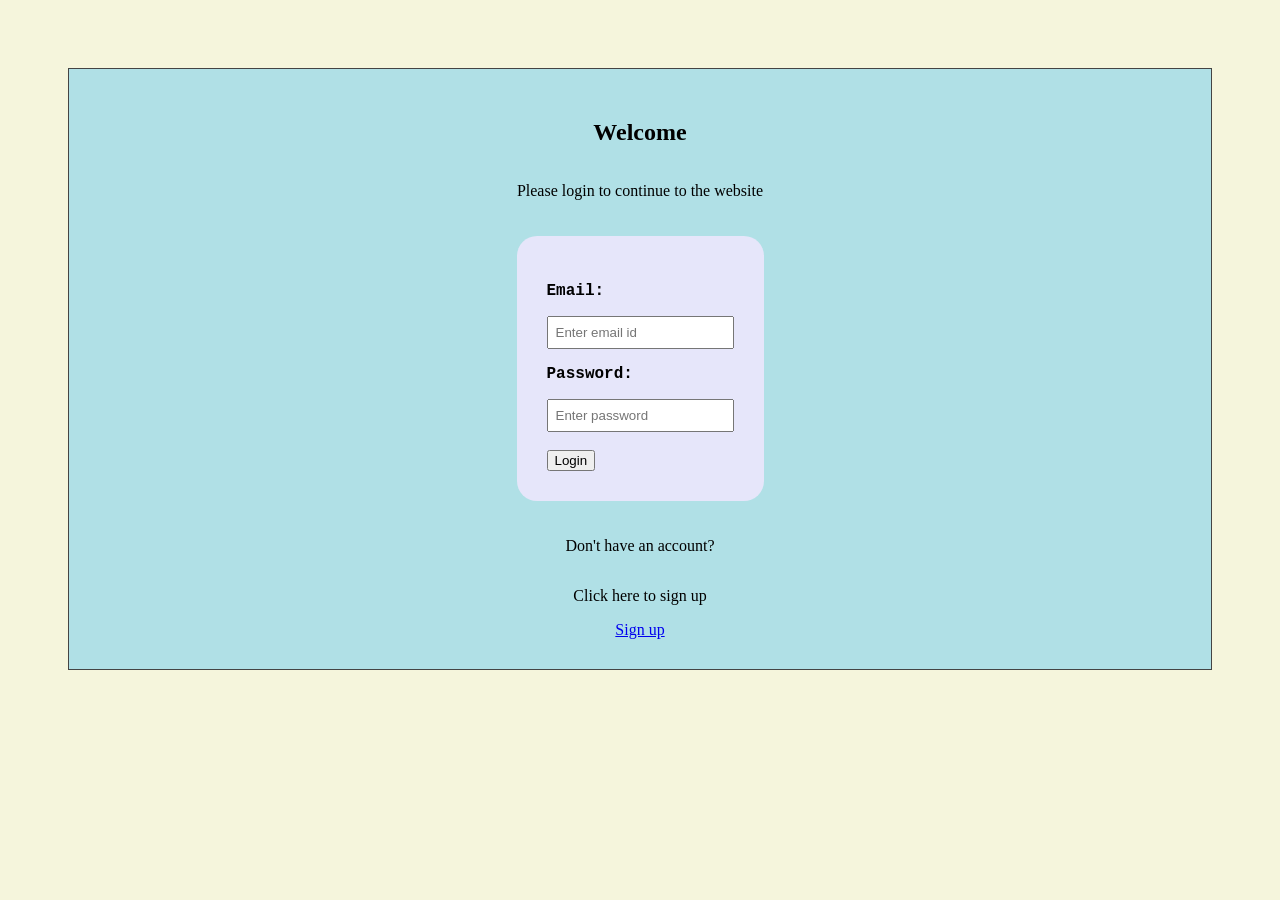
<file: index.html>
<!DOCTYPE html>
<html>
    <head>
        <title>Login</title>
        <link rel="stylesheet" href="style.css">
    </head>
    <body>
        <div class="container">
            <h2>Welcome</h2>
            <p>Please login to continue to the website</p>
            <div class="login">
                <form action="home.html">
                    <p class="credentials"><strong>Email:</strong></p>
                    <input type="email" placeholder="Enter email id" required>
                    <p class="credentials"><strong>Password:</strong></p>
                    <input type="password" placeholder="Enter password" required>
                    <br><br>
                    <button type="submit" class="sub">Login</button>
                </form>
            </div>
            <p>Don't have an account?</p>
            <p>Click here to sign up</p>
            <a href="signup.html">Sign up</a>
        </div>
    </body>
</html>
</file>
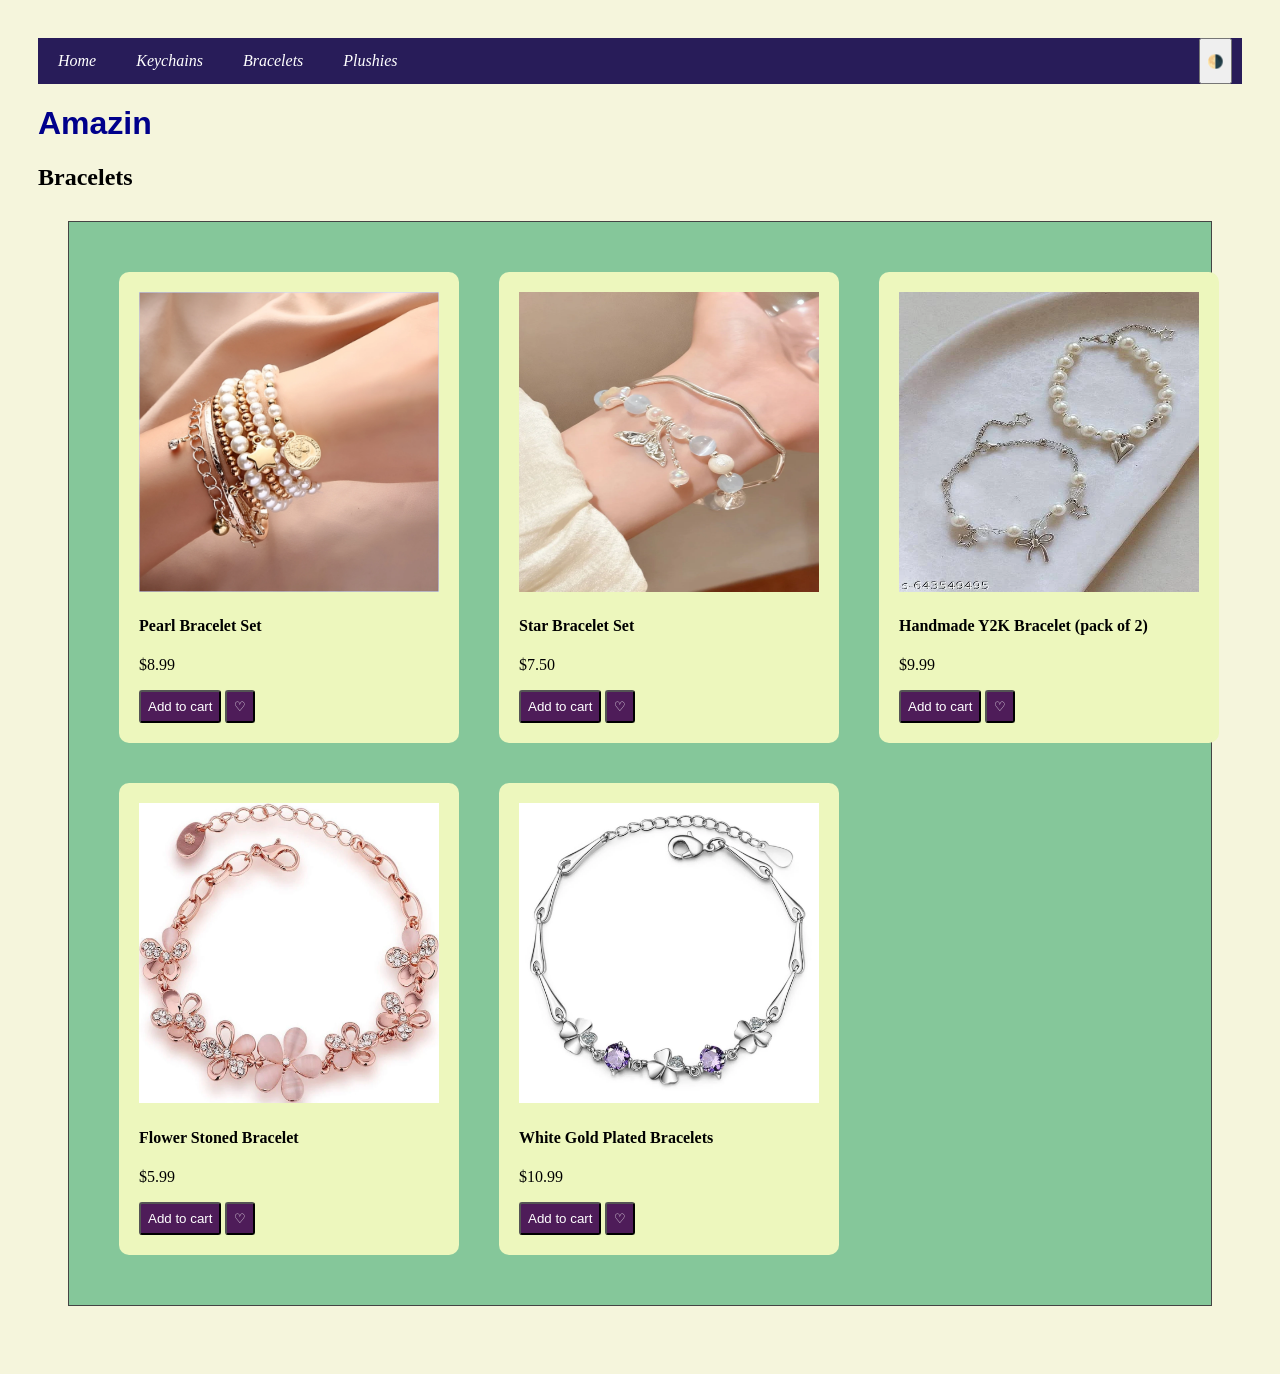
<file: bracelets.html>
<!DOCTYPE html>
<html>
    <head>
        <meta charset="UTF-8">
        <meta name="viewport" content="width=device-width, initial-scale=1.0">
        <title>Amazin</title>
        <link rel="stylesheet" href="style.css">
        <script src="script.js"></script>
    </head>
    <body>
        <div class="navbar">
            <a href="home.html">Home</a>
            <a href="keychains.html">Keychains</a>
            <a href="bracelets.html">Bracelets</a>
            <a href="plushies.html">Plushies</a>
            <button onclick="toggleDark()">🌗</button>
        </div>
        <div class="box">
            <h1>Amazin</h1>
            <h2>Bracelets</h2>
            <div class="items">
                <div class="item">
                    <img src="pics/brace3.webp" alt="bracelet">
                    <h4>Pearl Bracelet Set</h4>
                    <p>$8.99</p>
                    <button onclick="addToCart()" class="add">Add to cart</button>
                    <button onclick="fav(this)" class="add">♡</button><br>
                </div>
                <div class="item">
                    <img src="pics/brace2.webp" alt="bracelet">
                    <h4>Star Bracelet Set</h4>
                    <p>$7.50</p>
                    <button onclick="addToCart()" class="add">Add to cart</button>
                    <button onclick="fav(this)" class="add">♡</button><br>
                </div>
                <div class="item">
                    <img src="pics/brace1.webp" alt="bracelet">
                    <h4>Handmade Y2K Bracelet (pack of 2)</h4>
                    <p>$9.99</p>
                    <button onclick="addToCart()" class="add">Add to cart</button>
                    <button onclick="fav(this)" class="add">♡</button><br>
                </div>
                <div class="item">
                    <img src="pics/brace4.webp" alt="bracelet">
                    <h4>Flower Stoned Bracelet</h4>
                    <p>$5.99</p>
                    <button onclick="addToCart()" class="add">Add to cart</button>
                    <button onclick="fav(this)" class="add">♡</button><br>
                </div>
                <div class="item">
                    <img src="pics/brace5.webp" alt="bracelet">
                    <h4>White Gold Plated Bracelets</h4>
                    <p>$10.99</p>
                    <button onclick="addToCart()" class="add">Add to cart</button>
                    <button onclick="fav(this)" class="add">♡</button><br>
                </div>
            </div>
        </div>
    </body>
</html>
</file>
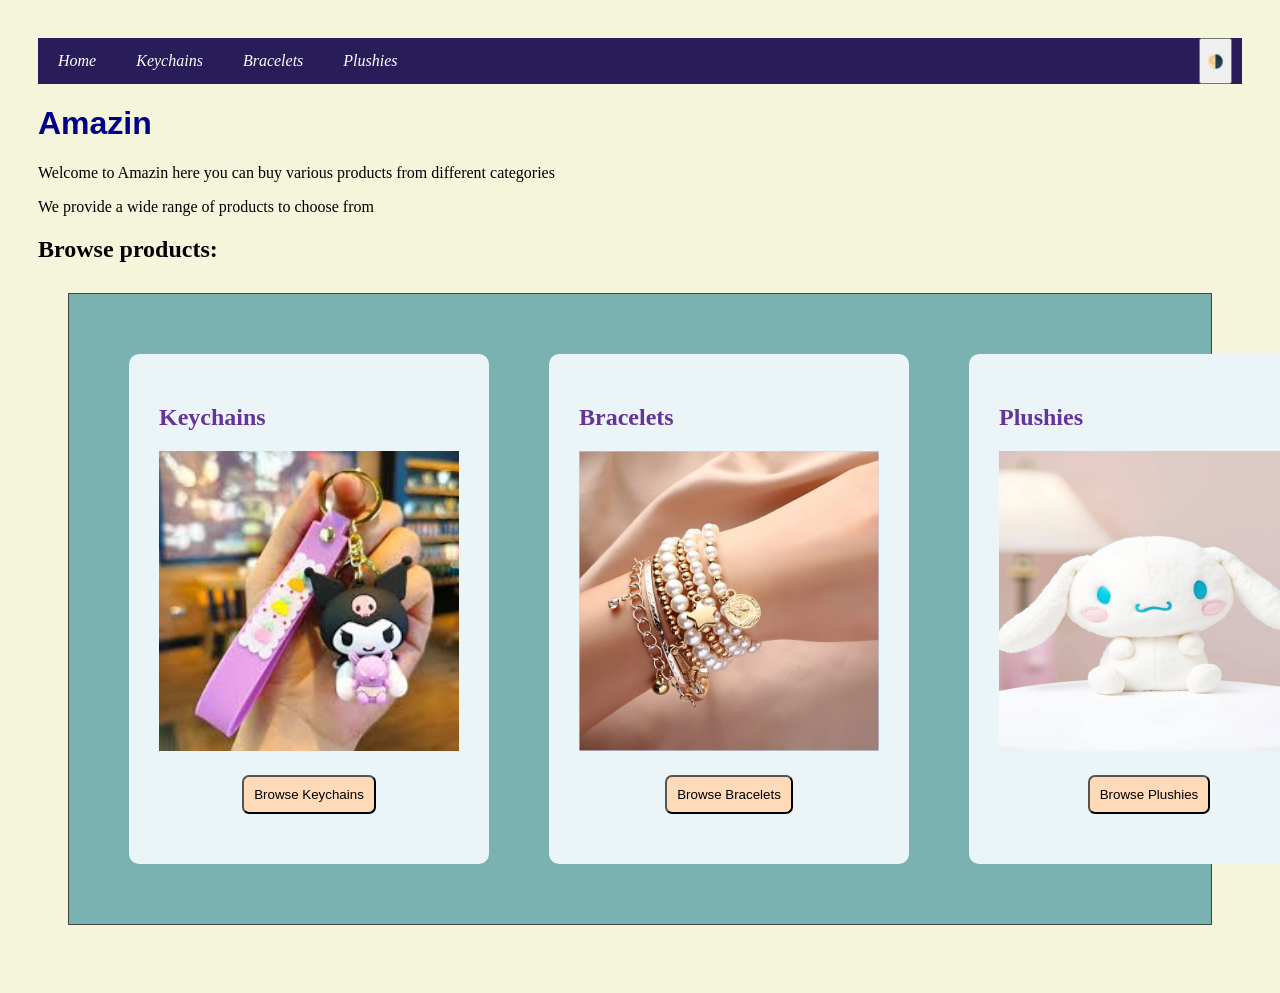
<file: home.html>
<!DOCTYPE html>
<html>
    <head>
        <meta charset="UTF-8">
        <meta name="viewport" content="width=device-width, initial-scale=1.0">
        <title>Amazin</title>
        <link rel="stylesheet" href="style.css">
        <script src="script.js"></script>
    </head>
    <body>
        <div class="navbar">
            <a href="home.html">Home</a>
            <a href="keychains.html">Keychains</a>
            <a href="bracelets.html">Bracelets</a>
            <a href="plushies.html">Plushies</a>
            <button onclick="toggleDark()">🌗</button>
        </div>
        <div class="box">
            <h1>Amazin</h1>
            <p>Welcome to Amazin here you can buy various products from different categories</p>
            <p>We provide a wide range of products to choose from</p>

            <h2>Browse products:</h2>
            <div id="products">
                <div class="product">
                    <form action="keychains.html">
                        <h2>Keychains</h2>
                        <img src="pics/key1.jpeg" alt="keychain">
                        <button type="submit" class="browse">Browse Keychains</button>
                    </form>
                </div>
                <div class="product">
                    <form action="bracelets.html">
                        <h2>Bracelets</h2>
                        <img src="pics/brace3.webp" alt="bracelet">
                        <button type="submit" class="browse">Browse Bracelets</button>
                    </form>
                </div>
                <div class="product">
                    <form action="plushies.html">
                        <h2>Plushies</h2>
                        <img src="pics/plush1.webp" alt="plushie">
                        <button type="submit" class="browse">Browse Plushies</button>
                    </form>
                </div>
            </div>
    </body>
</html>
</file>
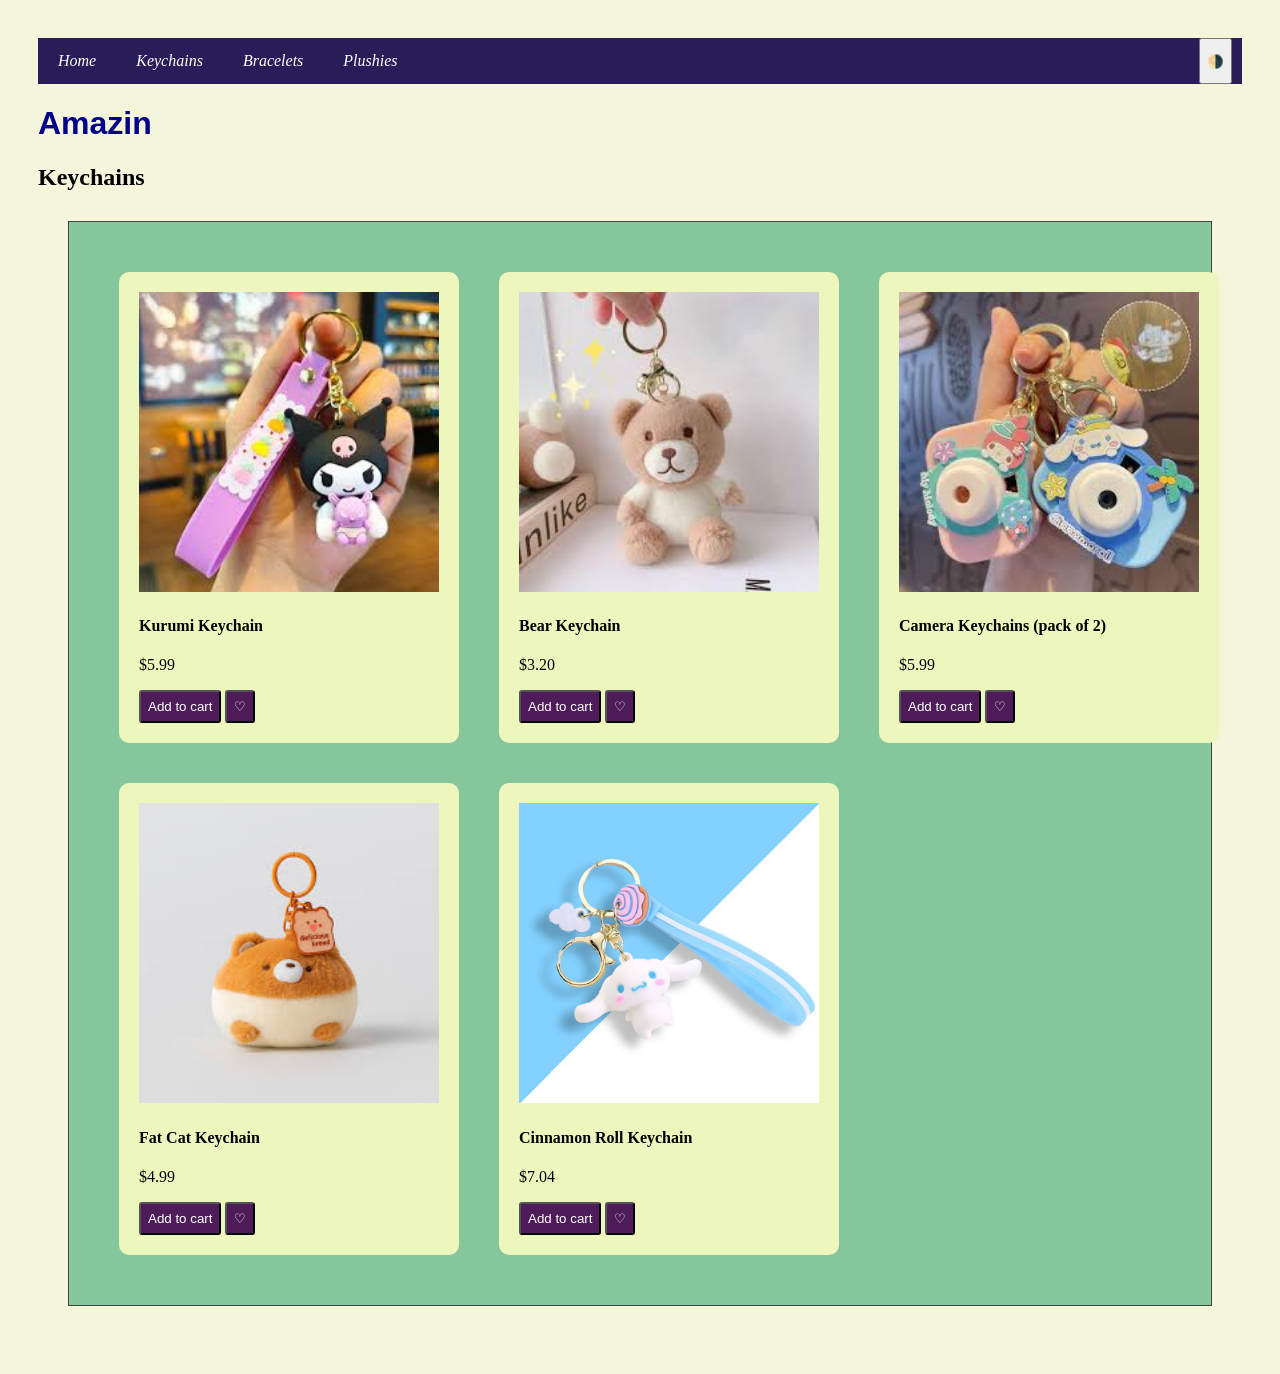
<file: keychains.html>
<!DOCTYPE html>
<html>
    <head>
        <meta charset="UTF-8">
        <meta name="viewport" content="width=device-width, initial-scale=1.0">
        <title>Amazin</title>
        <link rel="stylesheet" href="style.css">
        <script src="script.js"></script>
    </head>
    <body>
        <div class="navbar">
            <a href="home.html">Home</a>
            <a href="keychains.html">Keychains</a>
            <a href="bracelets.html">Bracelets</a>
            <a href="plushies.html">Plushies</a>
            <button onclick="toggleDark()">🌗</button>
        </div>
        <div class="box">
            <h1>Amazin</h1>
            <h2>Keychains</h2>
            <div class="items">
                <div class="item">
                    <img src="pics/key1.jpeg" alt="keychain">
                    <h4>Kurumi Keychain</h4>
                    <p>$5.99</p>
                    <button onclick="addToCart()" class="add">Add to cart</button>
                    <button onclick="fav(this)" class="add">♡</button><br>
                </div>
                <div class="item">
                    <img src="pics/key2.jpeg" alt="keychain">
                    <h4>Bear Keychain</h4>
                    <p>$3.20</p>
                    <button onclick="addToCart()" class="add">Add to cart</button>
                    <button onclick="fav(this)" class="add">♡</button><br>
                </div>
                <div class="item">
                    <img src="pics/key3.jpeg" alt="keychain">
                    <h4>Camera Keychains (pack of 2)</h4>
                    <p>$5.99</p>
                    <button onclick="addToCart()" class="add">Add to cart</button>
                    <button onclick="fav(this)" class="add">♡</button><br>
                </div>
                <div class="item">
                    <img src="pics/key4.jpeg" alt="keychain">
                    <h4>Fat Cat Keychain</h4>
                    <p>$4.99</p>
                    <button onclick="addToCart()" class="add">Add to cart</button>
                    <button onclick="fav(this)" class="add">♡</button><br>
                </div>
                <div class="item">
                    <img src="pics/key5.webp" alt="keychain">
                    <h4>Cinnamon Roll Keychain</h4>
                    <p>$7.04</p>
                    <button onclick="addToCart()" class="add">Add to cart</button>
                    <button onclick="fav(this)" class="add">♡</button><br>
                </div>
            </div>
        </div>
    </body>
</html>
</file>
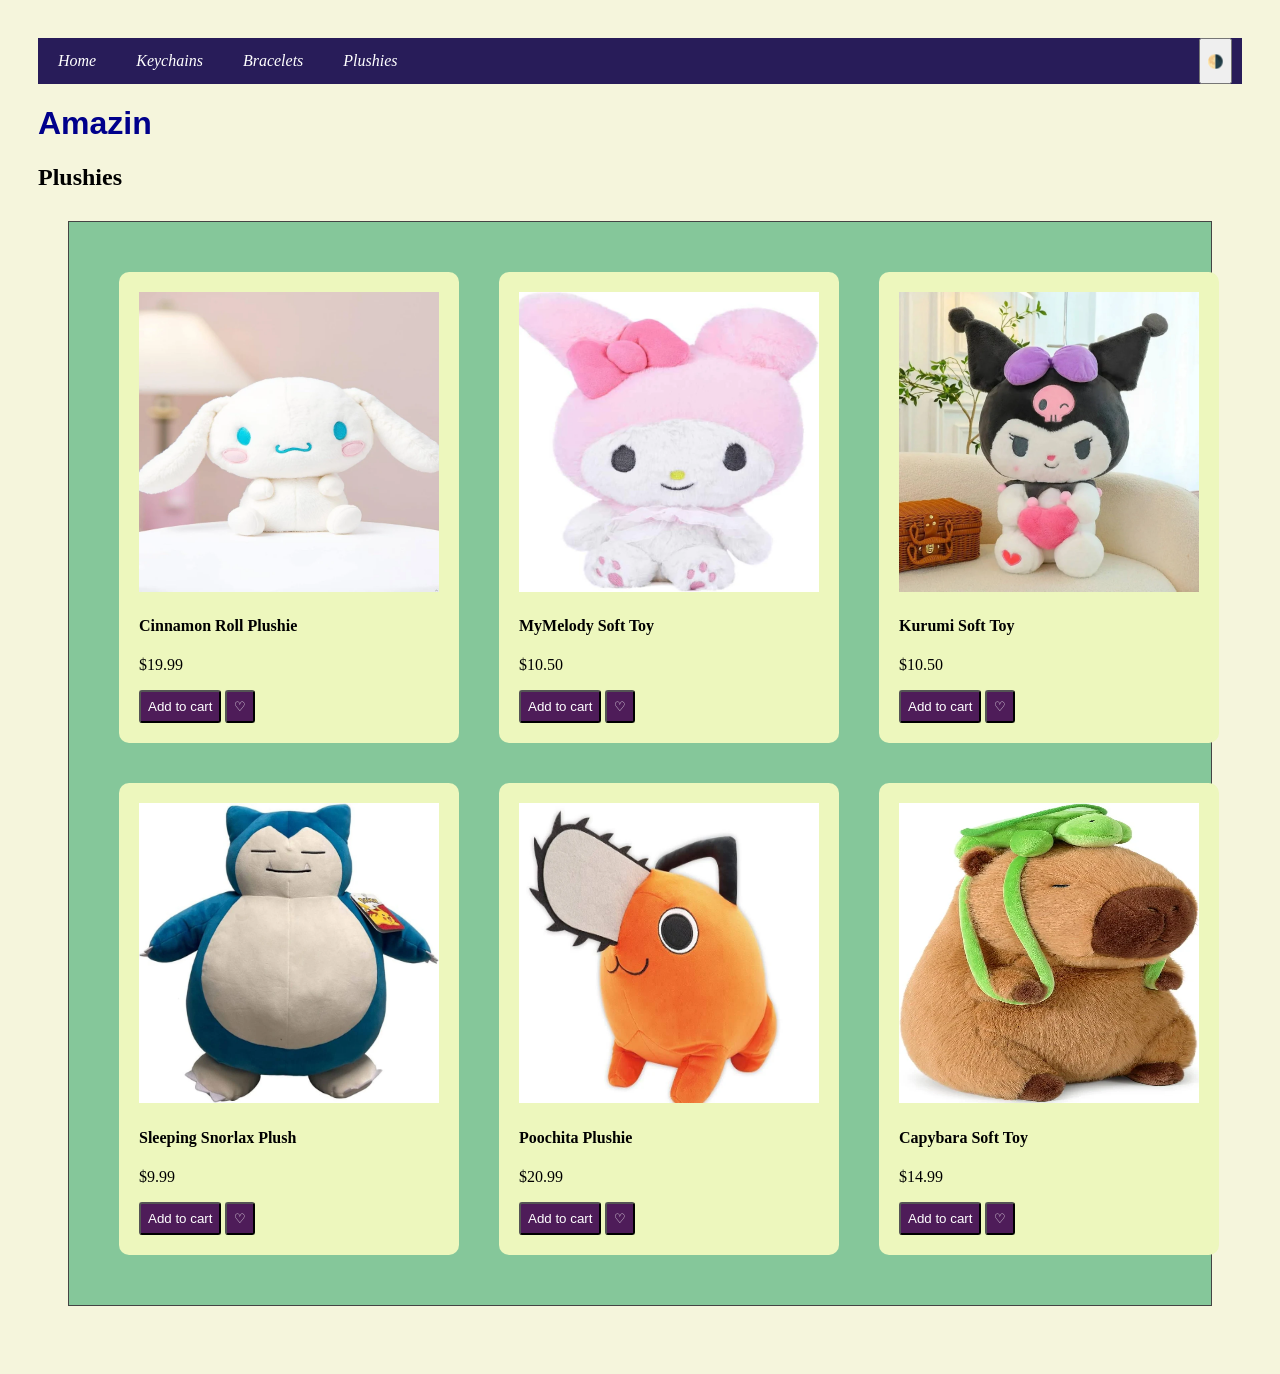
<file: plushies.html>
<!DOCTYPE html>
<html>
    <head>
        <meta charset="UTF-8">
        <meta name="viewport" content="width=device-width, initial-scale=1.0">
        <title>Amazin</title>
        <link rel="stylesheet" href="style.css">
        <script src="script.js"></script>
    </head>
    <body>
        <div class="navbar">
            <a href="home.html">Home</a>
            <a href="keychains.html">Keychains</a>
            <a href="bracelets.html">Bracelets</a>
            <a href="plushies.html">Plushies</a>
            <button onclick="toggleDark()">🌗</button>
        </div>
        <div class="box">
            <h1>Amazin</h1>
            <h2>Plushies</h2>
            <div class="items">
                <div class="item">
                    <img src="pics/plush1.webp" alt="plushie">
                    <h4>Cinnamon Roll Plushie</h4>
                    <p>$19.99</p>
                    <button onclick="addToCart()" class="add">Add to cart</button>
                    <button onclick="fav(this)" class="add">♡</button><br>
                </div>
                <div class="item">
                    <img src="pics/plush2.webp" alt="plushie">
                    <h4>MyMelody Soft Toy</h4>
                    <p>$10.50</p>
                    <button onclick="addToCart()" class="add">Add to cart</button>
                    <button onclick="fav(this)" class="add">♡</button><br>
                </div>
                <div class="item">
                    <img src="pics/plush3.webp" alt="plushie">
                    <h4>Kurumi Soft Toy</h4>
                    <p>$10.50</p>
                    <button onclick="addToCart()" class="add">Add to cart</button>
                    <button onclick="fav(this)" class="add">♡</button><br>
                </div>
                <div class="item">
                    <img src="pics/plush4.webp" alt="plushie">
                    <h4>Sleeping Snorlax Plush</h4>
                    <p>$9.99</p>
                    <button onclick="addToCart()" class="add">Add to cart</button>
                    <button onclick="fav(this)" class="add">♡</button><br>
                </div>
                <div class="item">
                    <img src="pics/plush5.webp" alt="plushie">
                    <h4>Poochita Plushie</h4>
                    <p>$20.99</p>
                    <button onclick="addToCart()" class="add">Add to cart</button>
                    <button onclick="fav(this)" class="add">♡</button><br>
                </div>
                <div class="item">
                    <img src="pics/plush6.webp" alt="plushie">
                    <h4>Capybara Soft Toy</h4>
                    <p>$14.99</p>
                    <button onclick="addToCart()" class="add">Add to cart</button>
                    <button onclick="fav(this)" class="add">♡</button><br>
                </div>
            </div>
        </div>
    </body>
</html>
</file>
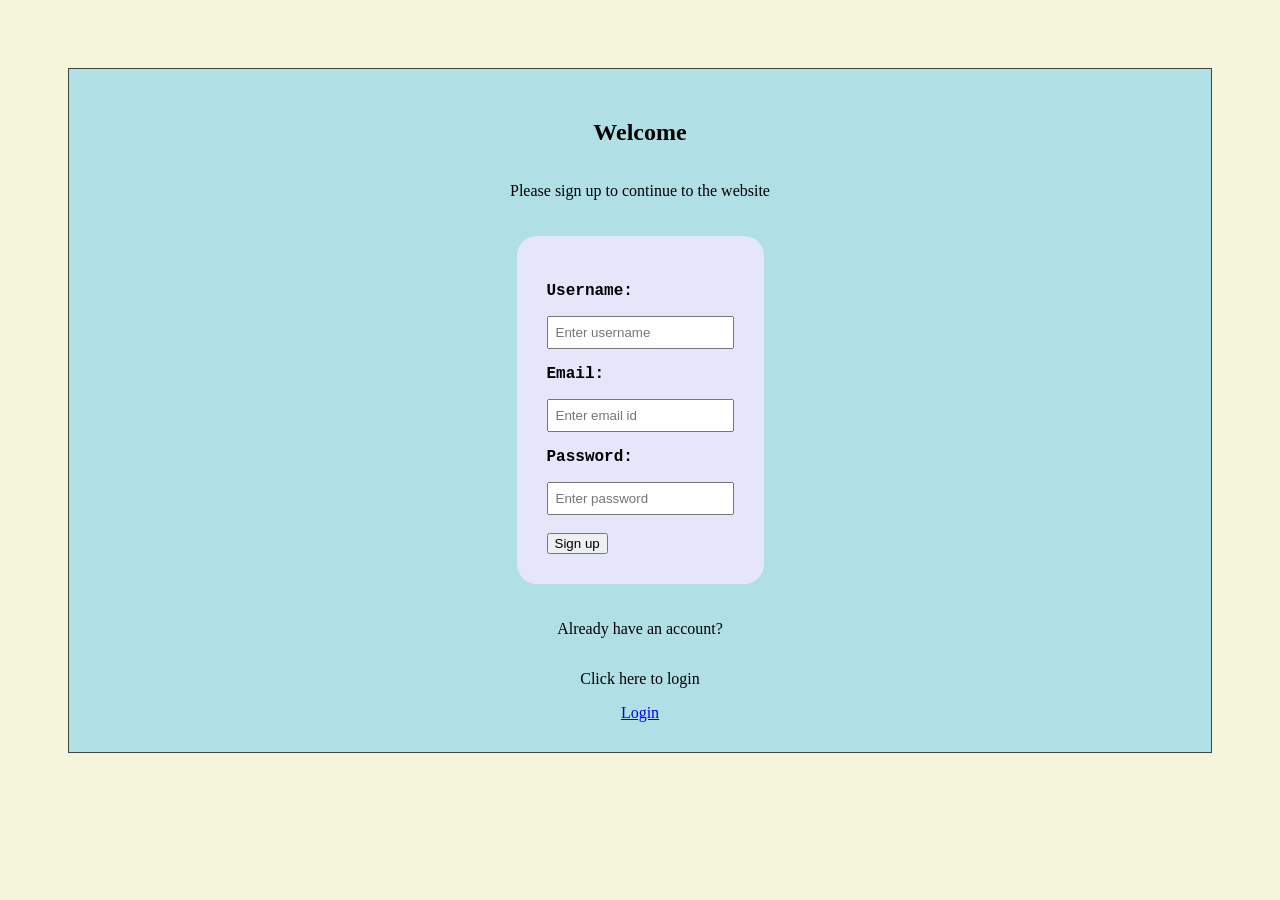
<file: signup.html>
<!DOCTYPE html>
<html>
    <head>
        <title>Signup</title>
        <link rel="stylesheet" href="style.css">
    </head>
    <body>
        <div class="container">
            <h2>Welcome</h2>
            <p>Please sign up to continue to the website</p>
            <div class="login">
                <form action="home.html">
                    <p class="credentials"><strong>Username:</strong></p>
                    <input type="text" placeholder="Enter username" required>
                    <p class="credentials"><strong>Email:</strong></p>
                    <input type="email" placeholder="Enter email id" required>
                    <p class="credentials"><strong>Password:</strong></p>
                    <input type="password" placeholder="Enter password" required>
                    <br><br>
                    <button type="submit" class="sub">Sign up</button>
                </form>
            </div>
            <p>Already have an account?</p>
            <p>Click here to login</p>
            <a href="login.html">Login</a>
        </div>
    </body>
</html>
</file>
<file: style.css>
body{
    font-family: 'Times New Roman', Times, serif;
    background-color: beige;
    padding: 30px;
}
.container{
    display: flex;
    align-items: center;
    flex-direction: column;
    background-color: powderblue;
    margin: 30px;
    padding: 30px;
    border: 1px solid #444; 
}
.credentials{
    font-family: 'Courier New', Courier, monospace;
}
.login{
    padding: 30px;
    margin: 20px;
    background-color: lavender;
    border-radius: 20px;
}
input{
    padding: 7px;
}
#sub{
    text-align: center;
    padding: 7px;
    display: block;
    margin: 0 auto;
}
.browse{
    text-align: center;
    padding: 10px;
    display: block;
    margin: 20px auto;
    border-radius: 7px;
    background-color: peachpuff;
}
.items{
    display: grid;
    grid-template-columns: 1fr 1fr 1fr;
    align-items: center;
    padding: 30px;
    margin: 30px;
    background-color: #85C79A;
    border: 1px solid #444;
}
.item{
    background-color: #EDF7BD;
    padding: 20px;
    margin: 20px;
    padding: 20px;
    border-radius: 10px;
}
#products{
    display: grid;
    grid-template-columns: 1fr 1fr 1fr;
    align-items: center;
    padding: 30px;
    margin: 30px;
    background-color: #7AB2B2;
    font-family: "Georgia, Consolas, monospace";
    color: rebeccapurple;
    border: 1px solid #444;
}
.product{
    align-items: center;
    padding: 30px;
    margin: 30px;
    background-color: #EBF4F6;
    border-radius: 10px;
}

img{
    height: 300px;
    width: 300px;
}
h1{
    font-family:Arial, Helvetica, sans-serif;
    color: darkblue;
}
.navbar {
    background-color: #281C59;
    overflow: hidden;
    display: flex;
}

.navbar a {
    color: white;
    padding: 14px 20px;
    text-decoration: none;
    font-style: italic; 
}
.navbar a:hover {
    background-color: #4E8D9C;
}
.navbar button{
    margin-left: auto;
    margin-right: 10px;
}

.add{
    background-color: #4e1c59;
    color: white;
    padding: 7px;
    border-radius: 3px;
}
.add:hover{
    background-color: #683773;
    color: white;
    padding: 10px;
    border-radius: 5px;
    transition: padding 0.3s, color 0.3s, background-color 0.3s, border-radius 0.3s;
}


/* DARK THEME */

.dark {
    background-color: #1E1E2E;
    color: #EAEAF0;
}

/* Navbar */
.dark .navbar {
    background-color: #181825;
}

/* Sections */
.dark .container,
.dark .items,
.dark #products {
    background-color: #2A2A3C;
}

/* Individual cards  */
.dark .item,
.dark .product {
    background-color: #313244;   
    border: 1px solid #444;      
    border-radius: 10px;
}

/* Headings */
.dark h1 {
    color: #89DCEB;
}

.dark h2 {
    color: #F5C2E7;
}

/* Buttons */
.dark .add {
    background-color: #CBA6F7;
    color: black;
}

.dark .add:hover {
    background-color: #89DCEB;
}

/* Links hover */
.dark .navbar a:hover {
    background-color: #F5C2E7;
    color: black;
}
</file>
